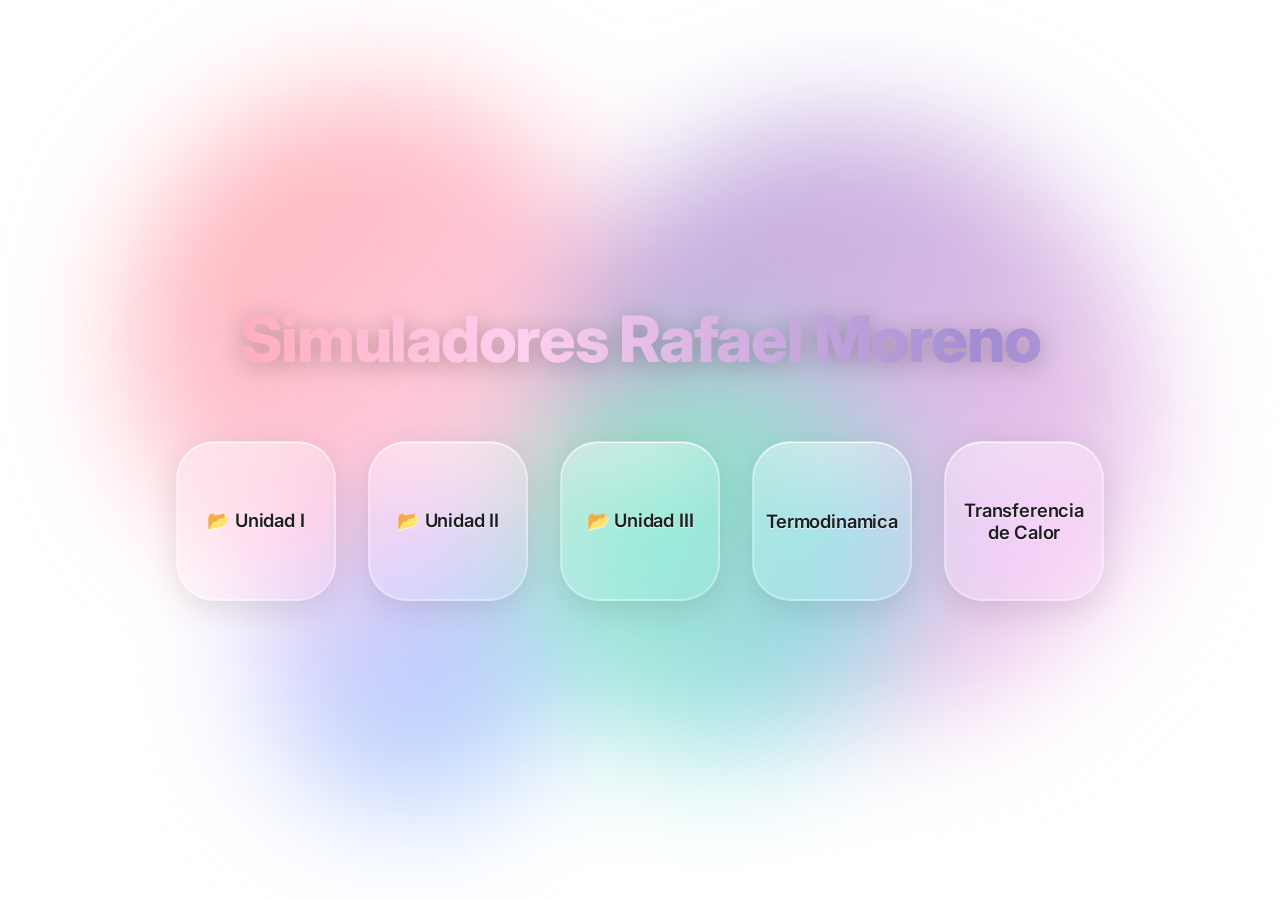
<file: index.html>
<!DOCTYPE html>
<html lang="es">

<head>
    <meta charset="UTF-8">
    <meta name="viewport" content="width=device-width, initial-scale=1.0">
    <title>Simuladores Rafael Moreno</title>
    <link rel="stylesheet" href="style.css">
    <link rel="preconnect" href="https://fonts.googleapis.com">
    <link rel="preconnect" href="https://fonts.gstatic.com" crossorigin>
    <link href="https://fonts.googleapis.com/css2?family=Inter:wght@300;400;600&display=swap" rel="stylesheet">
</head>

<body>
    <div class="background-container">
        <div class="blob blob-1"></div>
        <div class="blob blob-2"></div>
        <div class="blob blob-3"></div>
        <div class="blob blob-4"></div>
    </div>

    <main class="glass-hub">
        <header>
            <h1>Simuladores Rafael Moreno</h1>
        </header>

        <div class="grid-container" id="grid-container">
            <!-- Content rendered via script.js -->
        </div>
    </main>

    <script src="script.js"></script>
</body>

</html>
</file>
<file: style.css>
:root {
    --glass-bg: rgba(255, 255, 255, 0.15);
    --glass-border: rgba(255, 255, 255, 0.4);
    --glass-shadow: 0 8px 32px 0 rgba(31, 38, 135, 0.1);
    --text-color: #1d1d1f;
    --primary-font: 'Inter', sans-serif;
}

* {
    margin: 0;
    padding: 0;
    box-sizing: border-box;
}

body {
    font-family: var(--primary-font);
    background-color: #ffffff;
    min-height: 100vh;
    display: flex;
    /* Flexbox is correct for horizontal centering */
    justify-content: center;
    align-items: center;
    padding: 2rem;
    overflow: hidden;
    /* Prevent scrollbars from blobs */
    color: var(--text-color);
}

/* --- Animated Background Blobs --- */
.background-container {
    position: fixed;
    top: 0;
    left: 0;
    width: 100%;
    height: 100%;
    z-index: -1;
    overflow: hidden;
    filter: blur(60px);
    /* Heavy blur for the "difuminado" effect */
}

.blob {
    position: absolute;
    border-radius: 50%;
    animation: float 20s infinite ease-in-out alternate;
    opacity: 0.8;
}

.blob-1 {
    top: 10%;
    left: 10%;
    width: 500px;
    height: 500px;
    background: linear-gradient(135deg, #ff9a9e 0%, #fecfef 100%);
    animation-duration: 25s;
}

.blob-2 {
    bottom: 20%;
    right: 10%;
    width: 600px;
    height: 600px;
    background: linear-gradient(135deg, #a18cd1 0%, #fbc2eb 100%);
    animation-duration: 30s;
    animation-delay: -5s;
}

.blob-3 {
    top: 40%;
    left: 40%;
    width: 400px;
    height: 400px;
    background: linear-gradient(135deg, #84fab0 0%, #8fd3f4 100%);
    animation-duration: 22s;
    animation-delay: -10s;
}

.blob-4 {
    bottom: 10%;
    left: 20%;
    width: 300px;
    height: 300px;
    background: linear-gradient(135deg, #e0c3fc 0%, #8ec5fc 100%);
    animation-duration: 28s;
    animation-delay: -15s;
}

@keyframes float {
    0% {
        transform: translate(0, 0) scale(1);
    }

    33% {
        transform: translate(50px, -50px) scale(1.1);
    }

    66% {
        transform: translate(-20px, 20px) scale(0.9);
    }

    100% {
        transform: translate(0, 0) scale(1);
    }
}

/* --- Glass Hub Container --- */
.glass-hub {
    text-align: center;
    z-index: 10;
    width: 100%;
    /* Increase max-width to allow all buttons to fit in one row */
    max-width: 1400px;
    padding: 2rem;
}

header h1 {
    font-size: 4rem;
    /* Slightly larger */
    font-weight: 800;
    /* Thicker font for better gradient visibility */
    margin-bottom: 4rem;
    letter-spacing: -0.02em;

    /* Aurora Pastel Gradient */
    background: linear-gradient(90deg,
            #ff9a9e 0%,
            #fecfef 20%,
            #a18cd1 40%,
            #fbc2eb 60%,
            #8fd3f4 80%,
            #ff9a9e 100%);
    background-size: 200% auto;

    /* Text Clip */
    color: transparent;
    -webkit-background-clip: text;
    background-clip: text;

    /* Animation */
    animation: aurora 6s linear infinite;

    /* Stronger shadow for readability */
    filter: drop-shadow(0 4px 12px rgba(0, 0, 0, 0.25));
}

@keyframes aurora {
    0% {
        background-position: 0% center;
    }

    100% {
        background-position: 200% center;
    }
}

/* --- Grid & Buttons --- */
.grid-container {
    display: flex;
    flex-wrap: wrap;
    /* Allow wrapping only on very small screens */
    justify-content: center;
    gap: 2rem;
    width: 100%;
}

/* --- Liquid Glass Buttons --- */
.glass-button {
    position: relative;
    display: flex;
    flex-direction: column;
    justify-content: center;
    align-items: center;
    width: 160px;
    height: 160px;
    text-decoration: none;
    color: #1d1d1f;
    border-radius: 38px;
    cursor: pointer; /* Ensure pointer for div-based buttons */

    /* Base Glass Layer */
    background: linear-gradient(135deg,
            rgba(255, 255, 255, 0.3) 0%,
            rgba(255, 255, 255, 0.1) 100%);
    backdrop-filter: blur(40px) saturate(140%);
    -webkit-backdrop-filter: blur(40px) saturate(140%);

    /* Multilayer Shadows for 3D Volume */
    box-shadow:
        0 8px 32px 0 rgba(0, 0, 0, 0.1),
        inset 0 0 0 1px rgba(255, 255, 255, 0.4),
        inset 0 1px 0 0 rgba(255, 255, 255, 0.8);

    /* Border Handling for Iridescence */
    border: 1px solid rgba(255, 255, 255, 0.2);

    transition: all 0.5s cubic-bezier(0.34, 1.56, 0.64, 1);
    overflow: hidden;
}

/* Iridescent/Colorful Sheen on the surface */
.glass-button::after {
    content: '';
    position: absolute;
    inset: 0;
    border-radius: 38px;
    background: radial-gradient(circle at 50% -20%,
            rgba(255, 255, 255, 0.4),
            rgba(255, 255, 255, 0) 60%);
    opacity: 0.8;
    pointer-events: none;
    mix-blend-mode: overlay;
}

/* Hover Interaction: "Liquid" Lift */
.glass-button:hover {
    transform: scale(1.05) translateY(-5px);
    background: linear-gradient(135deg,
            rgba(255, 255, 255, 0.4) 0%,
            rgba(255, 255, 255, 0.2) 100%);
    box-shadow:
        0 20px 40px -4px rgba(0, 0, 0, 0.15),
        inset 0 0 0 1px rgba(255, 255, 255, 0.6),
        inset 0 1px 0 0 rgba(255, 255, 255, 0.9);

    backdrop-filter: blur(50px) saturate(180%);
    -webkit-backdrop-filter: blur(50px) saturate(180%);
}

.glass-button:active {
    transform: scale(0.96);
}

/* Label Styling */
.label {
    font-size: 1.15rem;
    /* Slightly smaller font */
    font-weight: 600;
    letter-spacing: -0.01em;
    color: #1d1d1f;
    text-align: center;
    padding: 0 0.5rem;
    /* Subtle shadow to ensure readability over moving blobs */
    text-shadow: 0 1px 1px rgba(255, 255, 255, 0.8);
}
</file>
